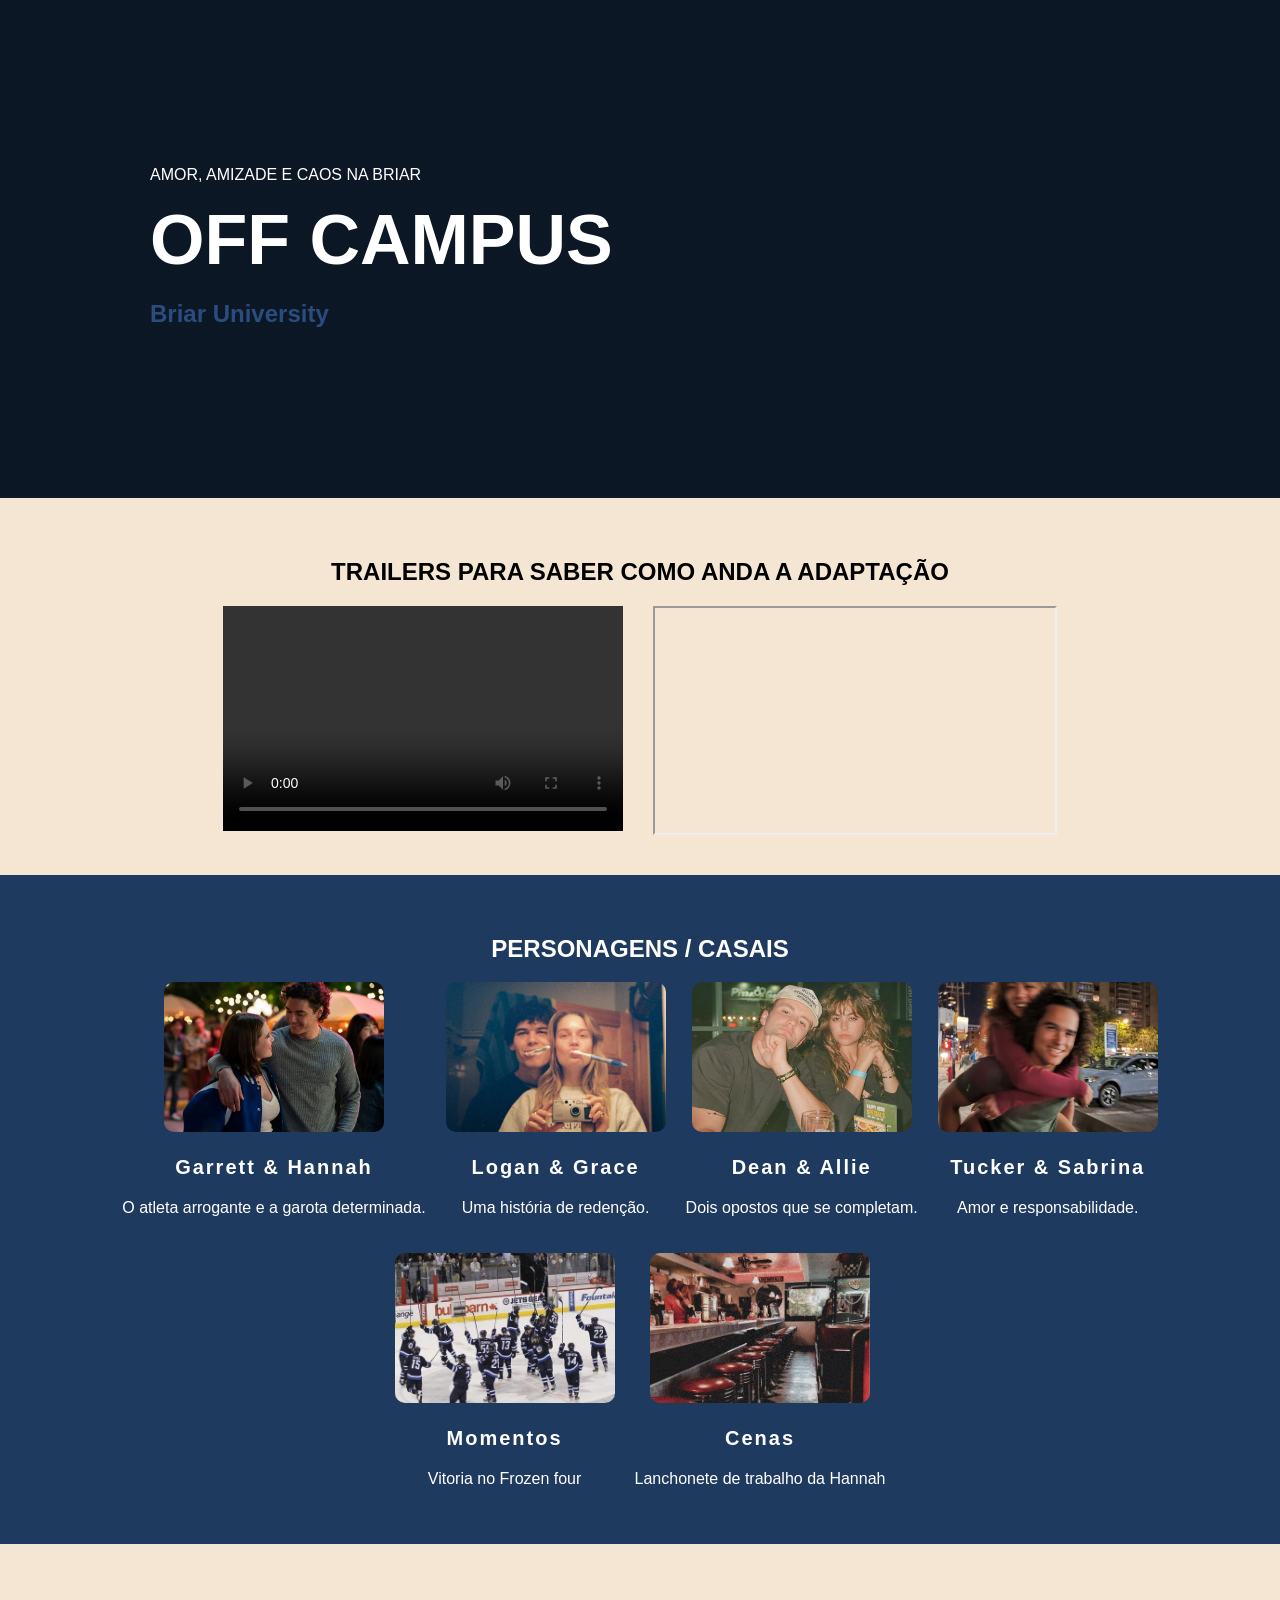
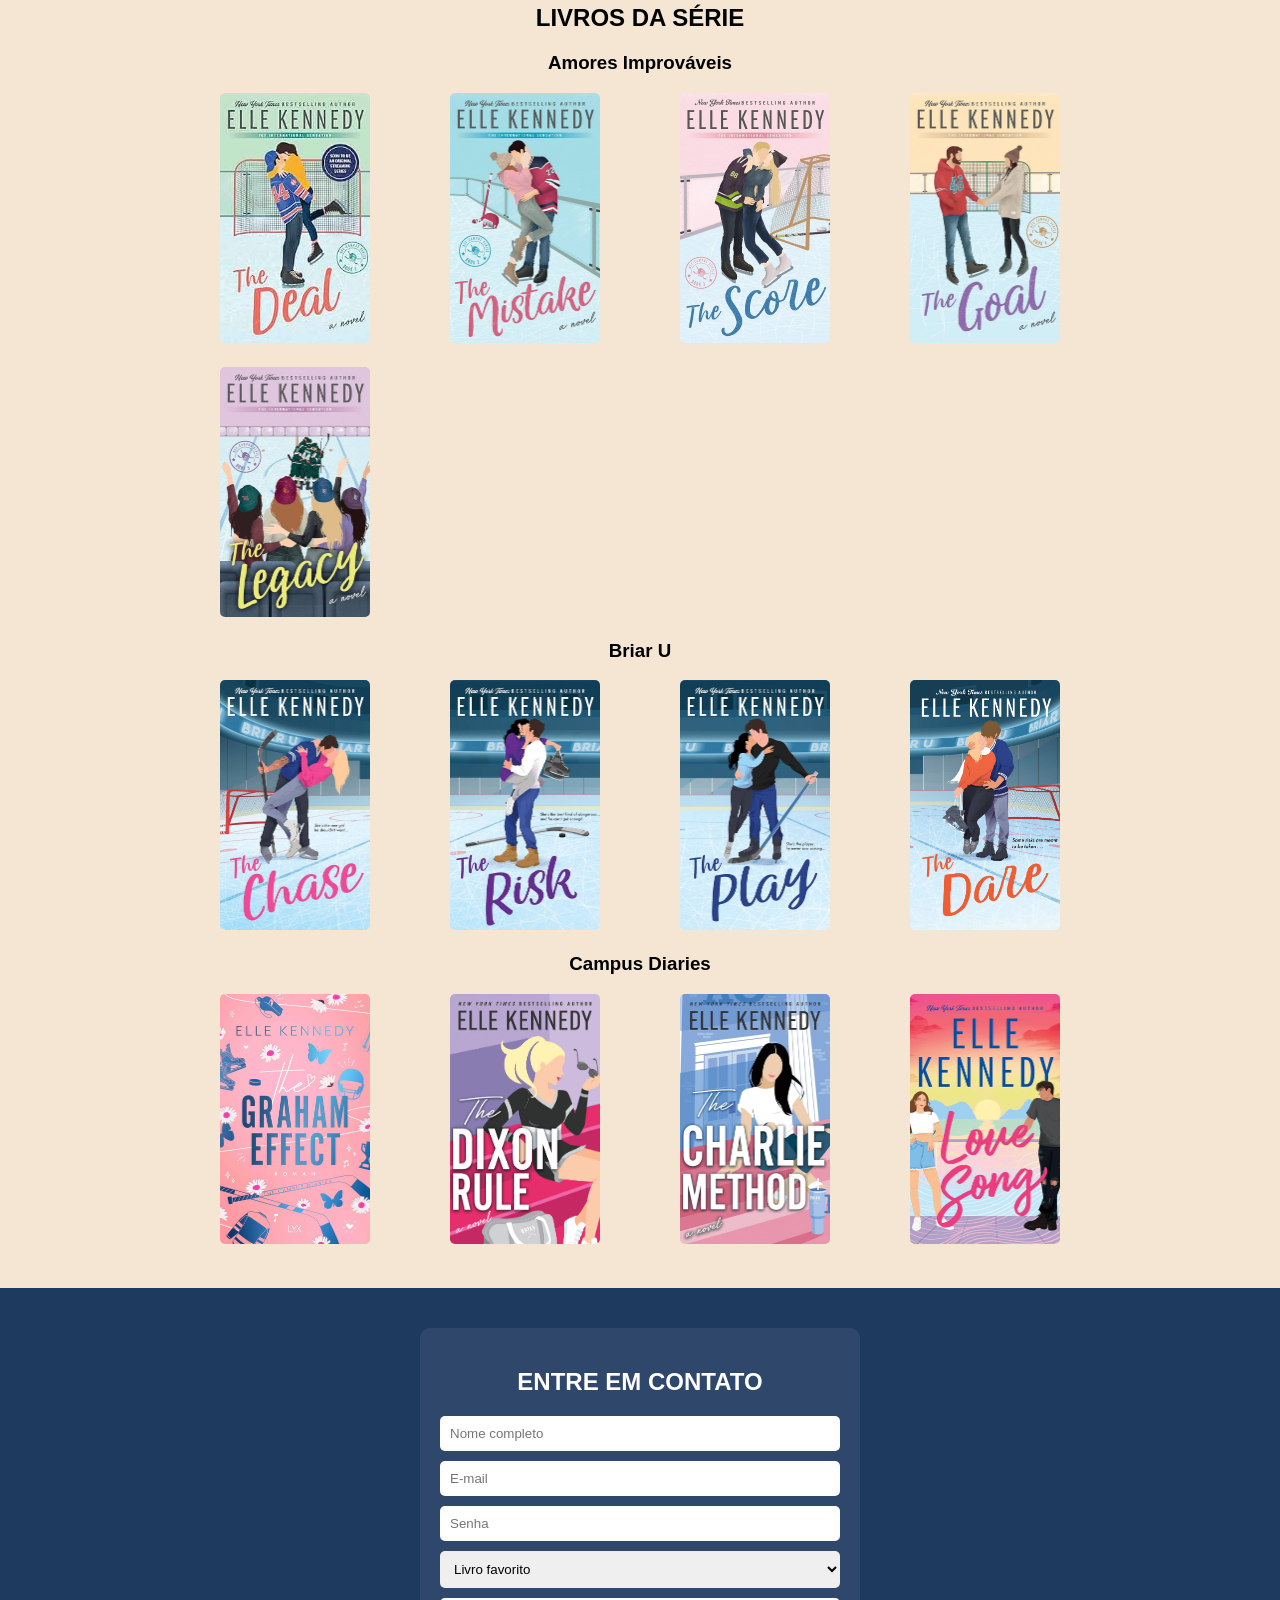
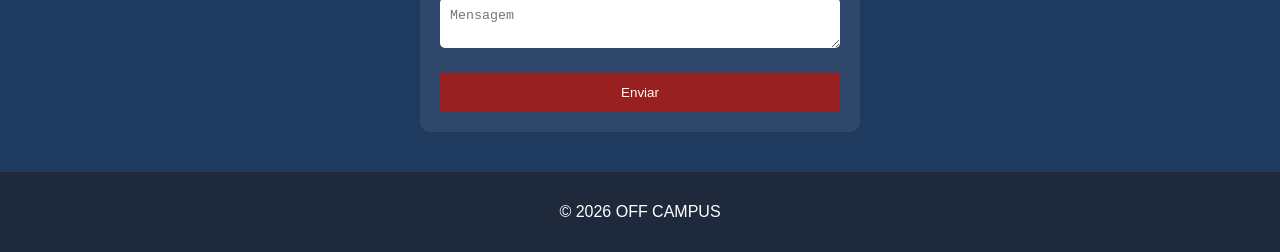
<file: index.html>
<!doctype html> 
<html lang="pt-BR">
<head>
  <meta charset="UTF-8" />
  <meta name="viewport" content="width=device-width, initial-scale=1.0" />
  <title>Off Campus</title>
  <link rel="stylesheet" href="style.css" />
</head>

<body>

  
  <section class="hero">
    <div class="overlay">
      <p class="frase">AMOR, AMIZADE E CAOS NA BRIAR</p>
      <h1>OFF CAMPUS</h1>
      <h2>Briar University</h2>
    
    </div>
  </section>

 
  <section class="videos">
    <h2>TRAILERS PARA SABER COMO ANDA A ADAPTAÇÃO</h2>

    <div class="videos-container">
      <video controls>
        <source src="videoplayback (1).mp4">
      </video>

      <iframe src="https://www.youtube.com/embed/7192NmrNqeY" allowfullscreen></iframe>
    </div>
  </section>

  
  <section class="casais">
    <h2>PERSONAGENS / CASAIS</h2>

    <div class="container-casais">
      <div class="card">
        <img src="garrett-hannah.jpg" class="horizontal">
        <h3>Garrett & Hannah</h3>
        <p>O atleta arrogante e a garota determinada.</p>
      </div>

      <div class="card">
        <img src="grace2.jpg" class="horizontal">
        <h3>Logan & Grace</h3>
        <p>Uma história de redenção.</p>
      </div>

      <div class="card">
        <img src="allie-dean.jpg" class="horizontal">
        <h3>Dean & Allie</h3>
        <p>Dois opostos que se completam.</p>
      </div>

      <div class="card">
        <img src="tucker-sabrina.jpg" class="horizontal">
        <h3>Tucker & Sabrina</h3>
        <p>Amor e responsabilidade.</p>
      </div>

       <div class="card">
        <img src="jogo.jpg" class="horizontal">
        <h3>Momentos</h3>
        <p>Vitoria no Frozen four</p>
      </div>

       <div class="card">
        <img src="trabalho-hannah.jpg" class="horizontal">
        <h3>Cenas</h3>
        <p>Lanchonete de trabalho da Hannah</p>
      </div>
    </div>
  </section>

  
  <section class="livros">
    <h2>LIVROS DA SÉRIE</h2>

    <h3>Amores Improváveis</h3>
    <div class="livros-container">
      <div class="livro"><img src="the deal.jpg" class="vertical"></div>
      <div class="livro"><img src="the mistake.jpg" class="vertical"></div>
      <div class="livro"><img src="the score.jpg" class="vertical"></div>
      <div class="livro"><img src="the goal.jpg" class="vertical"></div>
      <div class="livro"><img src="the legacy.jpg" class="vertical"></div>
    </div>

    <h3>Briar U</h3>
    <div class="livros-container">
      <div class="livro"><img src="the chase.jpg" class="vertical"></div>
      <div class="livro"><img src="the risk.jpg" class="vertical"></div>
      <div class="livro"><img src="the play.jpg" class="vertical"></div>
      <div class="livro"><img src="the dare.jpg" class="vertical"></div>
    </div>

    <h3>Campus Diaries</h3>
    <div class="livros-container">
      <div class="livro"><img src="effect.jpg" class="vertical"></div>
      <div class="livro"><img src="dixon.jpg" class="vertical"></div>
      <div class="livro"><img src="charlie.jpg" class="vertical"></div>
      <div class="livro"><img src="love song.jpg" class="vertical"></div>
    </div>
  </section>

  
  <section class="formulario">
    <h2>ENTRE EM CONTATO</h2>

    <form>
      <input type="text" placeholder="Nome completo" required>
      <input type="email" placeholder="E-mail" required>
      <input type="password" placeholder="Senha" required>

      <select>
        <option>Livro favorito</option>
        <option>The Deal</option>
        <option>The Mistake</option>
        <option>The Score</option>
        <option>The Goal</option>
      </select>

      <textarea placeholder="Mensagem"></textarea>

      <button type="submit">Enviar</button>
    </form>
  </section>

 
  <footer>
    <p>© 2026 OFF CAMPUS</p>
  </footer>

</body>
</html>
</file>
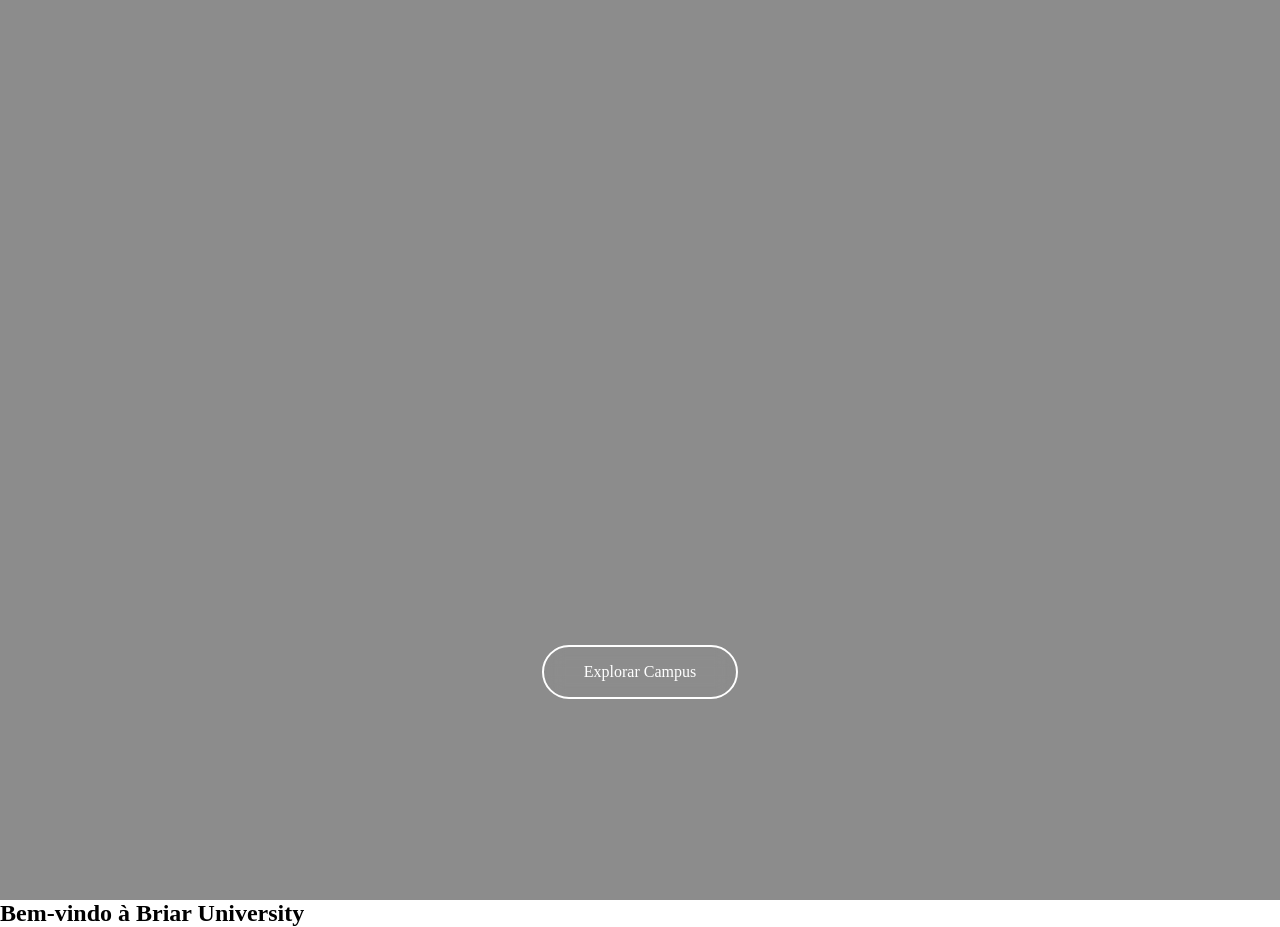
<file: inicio.html>
<!DOCTYPE html>
<html lang="en">
<head>
  <meta charset="UTF-8">
  <meta name="viewport" content="width=device-width, initial-scale=1.0">
  <title>Document</title>
  <link rel="stylesheet" href="inicio.css">
</head>
<body>
  <section class="hero">

    <video autoplay muted loop playsinline class="video-bg">
        <source src="videoplayback (1).mp4" type="video/mp4">
    </video>

    <div class="overlay"></div>

    <div class="conteudo">

        <img src="home-logo-final.jpg"
             alt="Briar University"
             class="logo">

        <a href="index.html" class="btn-entrar">
            Explorar Campus
        </a>

    </div>

</section>

<section id="inicio">

    <h2>Bem-vindo à Briar University</h2>

</section>
</body>
</html>
</file>
<file: style.css>
body {
  margin: 0;
  font-family: Arial, Helvetica, sans-serif;
  background-color: #1F3A5F;
  color: white;
}


.hero {
  background: linear-gradient(rgba(0,0,0,0.6), rgba(0,0,0,0.6)),
  url(https://i.pinimg.com/736x/b5/2e/19/b52e1932dad0c5ff9ff0cdb2d8136d94.jpg);
  background-size: cover;
  background-position: center;
  padding: 150px;
}

.overlay {
  display: flex;
  flex-direction: column;
}

.hero h1 {
  font-size: 70px;
  margin: 0;
}

.hero h2 {
  color: #2b4d7e;
}




.videos {
  background-color: #F5E6D3;
  color: black;
  text-align: center;
  padding: 40px;
}

.videos-container {
  display: flex;
  justify-content: center;
  gap: 30px;
}

.videos video,
.videos iframe {
  width: 400px;
  height: 225px;
}


.casais {
  padding: 40px;
  text-align: center;
}

.container-casais {
  display: flex;
  flex-wrap: wrap;
  justify-content: center;
  gap: 20px;
}

.card img {
  width: 220px;
  background: #1e293b;
  border-radius: 10px;
  overflow: hidden;

}


.card h3 {
  font-size: 20px;
  margin-top: 20px;
  letter-spacing: 2px;
}

.card span {
  color: #2b4d7e;
  font-size: 15px;
  margin-top: 15px;
}

.card:hover {
  transform: translateY(-5px);
  border: 4px solid #2b4d7e;
  box-shadow: 0 0 15px #5581c46b;
}
.horizontal {
  width: 100%;
  height: 150px;
  object-fit: cover;
}


.livros {
  background-color: #F5E6D3;
  color: black;
  text-align: center;
  padding: 40px;
}

.livros-container {
  display: grid;
  grid-template-columns: repeat(4, 1fr);
  gap: 20px;
  max-width: 900px;
  margin: auto;
  
}




.vertical {
  width: 150px;
  height: 250px;
  object-fit: cover;
  border-radius: 5px;
}


.formulario {
  max-width: 400px;
  margin: 40px auto;
  background-color: #2f476b;
  padding: 20px;
  border-radius: 10px;
  text-align: center;
}

form {
  display: flex;
  flex-direction: column;
  gap: 10px;
}

button {
  background-color: #992020;
  color: white;
  padding: 12px;
  border: none;
  margin-top: 15px;
  cursor: pointer;
}

input, textarea, select {
  padding: 10px;
  border: none;
  border-radius: 5px;
}


footer {
  text-align: center;
  padding: 15px;
  background-color: #1e293b;
}
</file>
<file: inicio.css>
*{
    margin:0;
    padding:0;
    box-sizing:border-box;
}

html{
    scroll-behavior:smooth;
}

.hero{
    position:relative;
    height:100vh;
    overflow:hidden;
}

.video-bg{
    position:absolute;
    width:100%;
    height:100%;
    object-fit:cover;
}

.overlay{
    position:absolute;
    inset:0;
    background:rgba(0,0,0,.45);
}

.conteudo{
    position:relative;
    z-index:2;

    height:100%;

    display:flex;
    flex-direction:column;
    justify-content:center;
    align-items:center;
}

.logo{
    width:min(700px,85vw);

    opacity:0;

    animation:
    adesivo 1.8s ease-out forwards,
    brilho 3s infinite alternate;
}

.btn-entrar{
    margin-top:50px;

    padding:16px 40px;

    text-decoration:none;
    color:white;

    border:2px solid white;
    border-radius:50px;

    backdrop-filter:blur(10px);

    opacity:0;

    animation: aparecerBotao .8s ease forwards;
    animation-delay:1.8s;

    transition:.3s;
}

.btn-entrar:hover{
    transform:translateY(-5px);
    background:white;
    color:black;
}
@keyframes adesivo{

    0%{
        opacity:0;
        transform:
        perspective(1000px)
        rotateX(80deg)
        scale(1.5);
    }

    40%{
        opacity:1;
    }

    70%{
        transform:
        perspective(1000px)
        rotateX(-15deg)
        scale(.95);
    }

    100%{
        transform:
        perspective(1000px)
        rotateX(0)
        scale(1);
    }

}
@keyframes brilho{

    from{
        filter:drop-shadow(0 0 10px rgba(255,255,255,.2));
    }

    to{
        filter:drop-shadow(0 0 25px rgba(255,255,255,.5));
    }
}

@keyframes aparecerBotao{

    from{
        opacity:0;
        transform:translateY(30px);
    }

    to{
        opacity:1;
        transform:translateY(0);
    }
}
</file>
